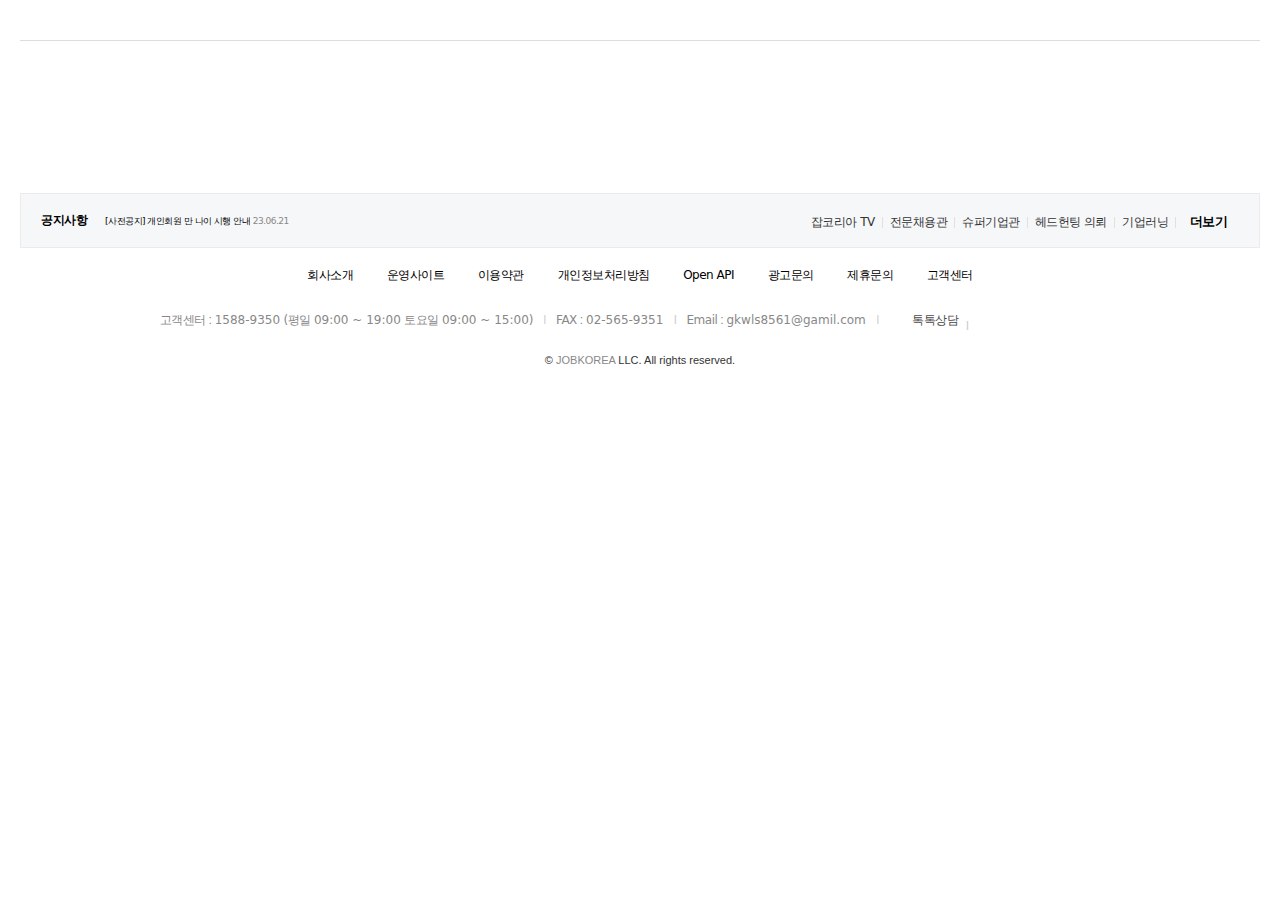
<file: project/onpick/onpick_footer.html>
<!DOCTYPE html>
<html lang="ko">

<head>
    <meta charset="UTF-8">
    <meta name="viewport" content="width=device-width, initial-scale=1.0">
    <title>Onpick Footer</title>
    <!-- [3] reset.css 폴더경로 -->
    <link rel="stylesheet" href="/project/css/reset.css">
    <!-- [5] layout 영역 -->
    <link rel="stylesheet" href="css/onpick_layout.css">
    <!-- [9] footer 영역 -->
    <link rel="stylesheet" href="css/onpick_footer.css">
    <!-- swiper css -->
    <link rel="stylesheet" href="https://unpkg.com/swiper/swiper-bundle.min.css" />
    <!-- 부트스트랩 css -->
    <link href="https://cdn.jsdelivr.net/npm/bootstrap@5.2.3/dist/css/bootstrap.min.css" rel="stylesheet"
        integrity="sha384-rbsA2VBKQhggwzxH7pPCaAqO46MgnOM80zW1RWuH61DGLwZJEdK2Kadq2F9CUG65" crossorigin="anonymous">
    <!-- jQuery 스크립트 -->
    <script src="https://code.jquery.com/jquery-3.6.0.min.js"></script>
</head>

<body>
    <footer>
        <div class="footer">
            <div class="footer__wrap">
            <div class="footer__advertisement clear">
                    <p class="footer__advertisement--text"><iframe width="195" height="35" frameborder="0" scrolling="no" marginwidth="0" marginheight="0" src="https://yellow.contentsfeed.com/RealMedia/ads/adstream_sx.ads/jobkorea/sub@Frame1" title="광고"></iframe></p>
                    <p class="footer__advertisement--image"><iframe width="520" height="110" noresize="" scrolling="no" frameborder="0" marginheight="0" marginwidth="0" src="https://yellow.contentsfeed.com/RealMedia/ads/adstream_sx.ads/jobkorea/sub@Bottom" title="광고"></iframe></p>
                    <p class="footer__advertisement--text"><iframe width="195" height="35" frameborder="0" scrolling="no" marginwidth="0" marginheight="0" src="https://yellow.contentsfeed.com/RealMedia/ads/adstream_sx.ads/jobkorea/sub@Frame2" title="광고"></iframe></p>
            </div>
                <div class="footer__notice">
            <dl class="footer__notice-wrap clear">
                <dt class="footer__notice-title"><a href="#">공지사항</a></dt>
                <dd class="footer__notice-text"><a href="#"><div class="ellipsis">[사전공지] 개인회원 만 나이 시행 안내</div> <em class="tahoma">23.06.21</em></a></dd>
            </dl>
        
            <span class="footer__notice_service"><a href="#">더보기</a></span>
                    <ul class="list-service">
                        <li><a href="#">잡코리아 TV</a></li>
                        <li><a href="#">전문채용관</a></li>
                        <li><a href="#">슈퍼기업관</a></li>
                        <li><a href="#">헤드헌팅 의뢰</a></li>
                        <li><a href="#">기업러닝</a></li>
                     </ul>
                    <span class="footer__notice_service"><a href="#">더보기</a></span>
                </div>
        
                <div class="footer__service">
                    <ul>
                        <li><a href="#" target="_blank">회사소개</a></li>
                        <li><a href="#" target="_blank">운영사이트</a></li>
                        <li><a href="#" target="_blank">이용약관</a></li>
                        <li><a href="#" target="_blank"><strong>개인정보처리방침</strong></a></li>
                        <li><a href="#" target="_blank">Open API</a></li>
                        <li><a href="#" target="_blank">광고문의</a></li>
                        <li><a href="#" target="_blank">제휴문의</a></li>
                        <li><a href="#" target="_blank">고객센터</a></li>
                    </ul>
                </div>
        
                <div class="footer__help">
                    <dl class="footer__help-wrap footer__help-wrap--working-hour">
                        <dt class="footer__help-title">고객센터</dt>
                        <dd class="footer__help-text"><span>1588-9350</span></dd>
                        <dd class="footer__help-text">(평일 <span>09:00 ~ 19:00</span>  토요일 <span>09:00 ~ 15:00</span>)</dd>
                    </dl>
                    <dl class="footer__help-wrap footer__help-wrap--fax">
                        <dt class="footer__help-title"><span>FAX</span></dt>
                        <dd class="footer__help-text"><span>02-565-9351</span></dd>
                    </dl>
                    <dl class="footer__help-wrap footer__help-wrap--email">
                        <dt class="footer__help-title"><span>Email</span></dt>
                        <dd class="footer__help-text"><a href="#" class="footer__help-link">gkwls8561@gamil.com</a></dd>
                    </dl>
                    
                    <dl class="footer__help-wrap footer__help-wrap--consult">
                        <a href="https://talk.naver.com/ct/wcb8l5" target="_blank" title="새창" class="footer__help-link">
                            <span class="footer__help--icon"></span>
                            <span class="footer__help--text">톡톡상담</span>
                        </a>
                    </dl>
        
                    <ul class="footer__sns">
                        <li class="footer__sns-item"><a href="https://blog.naver.com/jobkorea1" target="_blank" title="블로그" class="footer__sns-item--blog">
                            <span class="skip">블로그</span></a>
                        </li>
                        <li class="footer__sns-item">
                            <a href="https://m.post.naver.com/my.nhn?memberNo=9028903" target="_blank" title="포스트" class="footer__sns-item--post">
                                <span class="skip">포스트</span></a>
                        </li>
                        <li class="footer__sns-item">
                            <a href="https://www.facebook.com/jobkorea" target="_blank" title="페이스북" class="footer__sns-item--facebook">
                            <span class="skip">페이스북</span></a>
                        </li>
                        <li class="footer__sns-item">
                            <a href="https://www.instagram.com/jobkorea_albamon/" target="_blank" title="인스타그램" class="footer__sns-item--instagram">
                                <span class="skip">인스타그램</span></a>
                        </li>
                        <li class="footer__sns-item">
                            <a href="https://www.youtube.com/channel/UCOrdY3p46GJh_CYacfwYieg" target="_blank" title="유튜브" class="footer__sns-item--youtube">
                                <span class="skip">유튜브</span></a>
                        </li>
                    </ul>
                </div>
        
                <p class="copyright">
                    © <strong><a href="#">JOBKOREA</a></strong> LLC. All rights reserved.
                </p>
            </div>
        </div>
    </footer>



    <!-- swiper 스크립트 -->
    <script src="https://unpkg.com/swiper/swiper-bundle.min.js"></script>
</body>

</html>
</file>
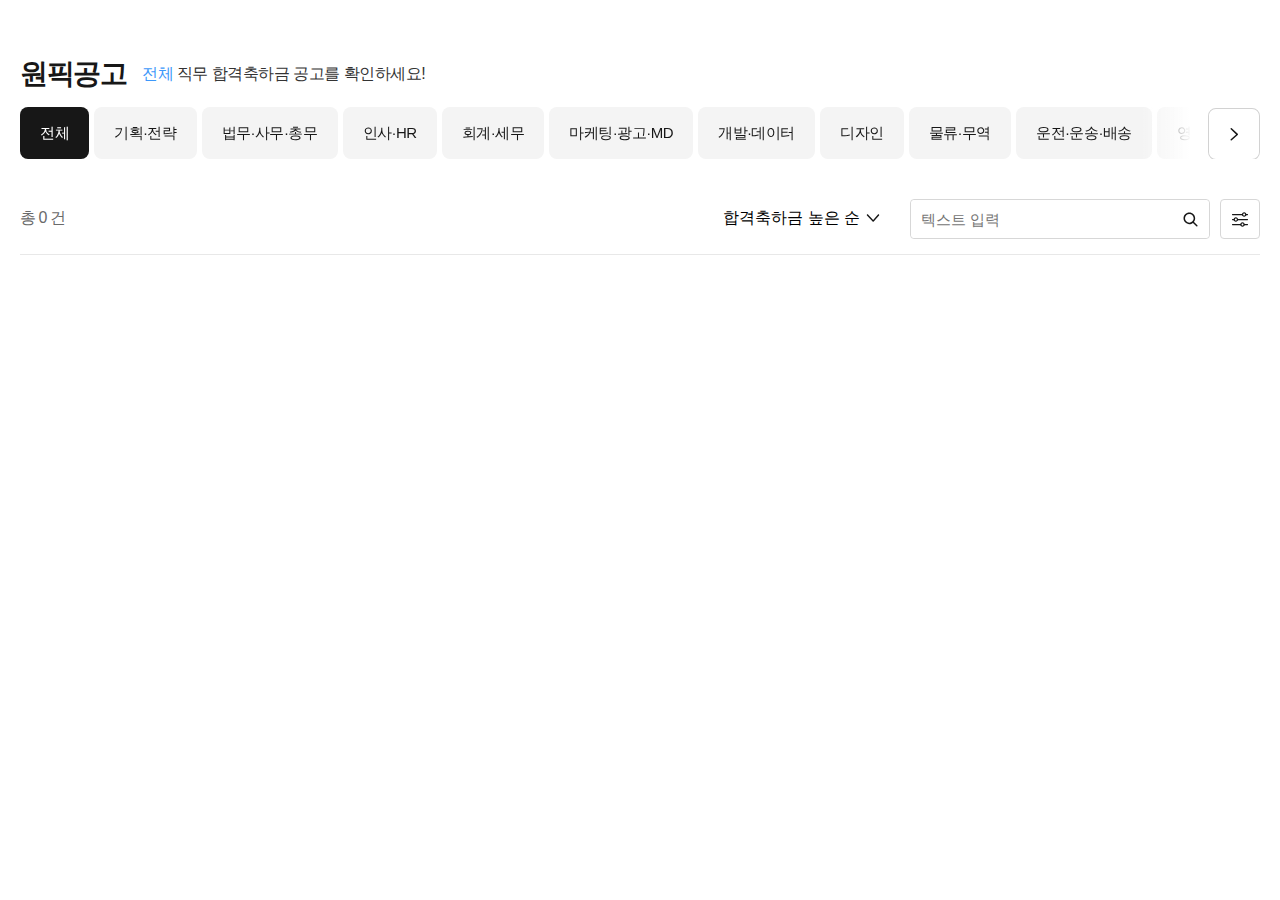
<file: project/onpick/onpick_nav.html>
<!DOCTYPE html>
<html lang="ko">
<head>
    <meta charset="UTF-8">
    <meta name="viewport" content="width=device-width, initial-scale=1.0">
    <title>Onpick Nav</title>
    <!-- [3] reset.css 폴더경로 -->
    <link rel="stylesheet" href="../css/reset.css">
    <!-- [5] layout 영역 -->
    <link rel="stylesheet" href="css/onpick_layout.css">
    <!-- [7] nav 영역 -->
    <link rel="stylesheet" href="css/onpick_nav.css">
    <!-- swiper css -->
    <link rel="stylesheet" href="https://unpkg.com/swiper/swiper-bundle.min.css" />
    <!-- 부트스트랩 css -->
    <link href="https://cdn.jsdelivr.net/npm/bootstrap@5.2.3/dist/css/bootstrap.min.css" rel="stylesheet"
        integrity="sha384-rbsA2VBKQhggwzxH7pPCaAqO46MgnOM80zW1RWuH61DGLwZJEdK2Kadq2F9CUG65" crossorigin="anonymous">
    <!-- jQuery 스크립트 -->
    <script src="https://code.jquery.com/jquery-3.6.0.min.js"></script>
    <!-- nav script -->
    <script src="js/onpick_nav.js"></script>
    <script src="js/onpick_nav2.js"></script>
</head>
<body>
    <div class="wrap">
        <nav>
            <div class="recruitTitBox">
                <p class="recruitTit">원픽공고</p>
                <span class="recruitTxt"><em><span class="dev-select-partName">전체</span></em> 직무 합격축하금 공고를 확인하세요! </span>
            </div>
            <div class="job-tab swiper-container job-swi-container swiper-container-horizontal swiper-container-free-mode">
                <div class="job-tab-list swiper-wrapper" style="transform: translate3d(0px, 0px, 0px); transition-duration: 0ms;">
                    <div class="swiper-slide check-slide-box swiper-slide-active">
                        <input type="checkbox" class="check-slide dev-check-all on" autocomplete="off" checked="checked" id="check-slide-all" value="">
                        <label class="input-label" for="check-slide-all">전체</label>
                    </div>
                        <div class="swiper-slide check-slide-box swiper-slide-next">
                            <input type="checkbox" id="check-slide-item-0" autocomplete="off" value="10026" class="check-slide dev-check-item">
                            <label class="input-label" for="check-slide-item-0">기획·전략</label>
                        </div>
                        <div class="swiper-slide check-slide-box">
                            <input type="checkbox" id="check-slide-item-1" autocomplete="off" value="10027" class="check-slide dev-check-item">
                            <label class="input-label" for="check-slide-item-1">법무·사무·총무</label>
                        </div>
                        <div class="swiper-slide check-slide-box">
                            <input type="checkbox" id="check-slide-item-2" autocomplete="off" value="10028" class="check-slide dev-check-item">
                            <label class="input-label" for="check-slide-item-2">인사·HR</label>
                        </div>
                        <div class="swiper-slide check-slide-box">
                            <input type="checkbox" id="check-slide-item-3" autocomplete="off" value="10029" class="check-slide dev-check-item">
                            <label class="input-label" for="check-slide-item-3">회계·세무</label>
                        </div>
                        <div class="swiper-slide check-slide-box">
                            <input type="checkbox" id="check-slide-item-4" autocomplete="off" value="10030" class="check-slide dev-check-item">
                            <label class="input-label" for="check-slide-item-4">마케팅·광고·MD</label>
                        </div>
                        <div class="swiper-slide check-slide-box">
                            <input type="checkbox" id="check-slide-item-5" autocomplete="off" value="10031" class="check-slide dev-check-item">
                            <label class="input-label" for="check-slide-item-5">개발·데이터</label>
                        </div>
                        <div class="swiper-slide check-slide-box">
                            <input type="checkbox" id="check-slide-item-6" autocomplete="off" value="10032" class="check-slide dev-check-item">
                            <label class="input-label" for="check-slide-item-6">디자인</label>
                        </div>
                        <div class="swiper-slide check-slide-box">
                            <input type="checkbox" id="check-slide-item-7" autocomplete="off" value="10033" class="check-slide dev-check-item">
                            <label class="input-label" for="check-slide-item-7">물류·무역</label>
                        </div>
                        <div class="swiper-slide check-slide-box">
                            <input type="checkbox" id="check-slide-item-8" autocomplete="off" value="10034" class="check-slide dev-check-item">
                            <label class="input-label" for="check-slide-item-8">운전·운송·배송</label>
                        </div>
                        <div class="swiper-slide check-slide-box">
                            <input type="checkbox" id="check-slide-item-9" autocomplete="off" value="10035" class="check-slide dev-check-item">
                            <label class="input-label" for="check-slide-item-9">영업</label>
                        </div>
                        <div class="swiper-slide check-slide-box">
                            <input type="checkbox" id="check-slide-item-10" autocomplete="off" value="10036" class="check-slide dev-check-item">
                            <label class="input-label" for="check-slide-item-10">고객상담·TM</label>
                        </div>
                        <div class="swiper-slide check-slide-box">
                            <input type="checkbox" id="check-slide-item-11" autocomplete="off" value="10037" class="check-slide dev-check-item">
                            <label class="input-label" for="check-slide-item-11">금융·보험</label>
                        </div>
                        <div class="swiper-slide check-slide-box">
                            <input type="checkbox" id="check-slide-item-12" autocomplete="off" value="10038" class="check-slide dev-check-item">
                            <label class="input-label" for="check-slide-item-12">식·음료</label>
                        </div>
                        <div class="swiper-slide check-slide-box">
                            <input type="checkbox" id="check-slide-item-13" autocomplete="off" value="10039" class="check-slide dev-check-item">
                            <label class="input-label" for="check-slide-item-13">고객서비스·리테일</label>
                        </div>
                        <div class="swiper-slide check-slide-box">
                            <input type="checkbox" id="check-slide-item-14" autocomplete="off" value="10040" class="check-slide dev-check-item">
                            <label class="input-label" for="check-slide-item-14">엔지니어링·설계</label>
                        </div>
                        <div class="swiper-slide check-slide-box">
                            <input type="checkbox" id="check-slide-item-15" autocomplete="off" value="10041" class="check-slide dev-check-item">
                            <label class="input-label" for="check-slide-item-15">제조·생산</label>
                        </div>
                        <div class="swiper-slide check-slide-box">
                            <input type="checkbox" id="check-slide-item-16" autocomplete="off" value="10042" class="check-slide dev-check-item">
                            <label class="input-label" for="check-slide-item-16">교육</label>
                        </div>
                        <div class="swiper-slide check-slide-box">
                            <input type="checkbox" id="check-slide-item-17" autocomplete="off" value="10043" class="check-slide dev-check-item">
                            <label class="input-label" for="check-slide-item-17">건축·시설</label>
                        </div>
                        <div class="swiper-slide check-slide-box">
                            <input type="checkbox" id="check-slide-item-18" autocomplete="off" value="10044" class="check-slide dev-check-item">
                            <label class="input-label" for="check-slide-item-18">의료·바이오</label>
                        </div>
                        <div class="swiper-slide check-slide-box">
                            <input type="checkbox" id="check-slide-item-19" autocomplete="off" value="10045" class="check-slide dev-check-item">
                            <label class="input-label" for="check-slide-item-19">미디어·문화·스포츠</label>
                        </div>
                        <div class="swiper-slide check-slide-box">
                            <input type="checkbox" id="check-slide-item-20" autocomplete="off" value="10046" class="check-slide dev-check-item">
                            <label class="input-label" for="check-slide-item-20">공공·복지</label>
                        </div>
                </div>
                <div class="swiper-button-prev job-tab-btn-prev swiper-button-disabled" tabindex="0" role="button" aria-label="Previous slide" aria-disabled="true"></div>
                <div class="swiper-button-next job-tab-btn-next" tabindex="0" role="button" aria-label="Next slide" aria-disabled="false"></div>
                <span class="swiper-notification" aria-live="assertive" aria-atomic="true"></span>
            </div>
            <div class="recruitFilter-section">
                <div class="sort-select-box">
                    <div class="sort-select-all">
                        <span>총<em id="totalCount" data-totalcount="0">1,064</em>건</span>
                    </div>
                    <button class="filter-button">
                        <span id="badgeCount" style="display: none;">0</span>
                    </button>
                    <div class="search-box input-box_common sh-after">
                        <form id="searchForm" onsubmit="return false">
                            <input type="text" id="searchText" autocomplete="off" search="" name="Keyword" maxlength="30" placeholder="텍스트 입력">
                            <button type="button" class="search-button"></button>
                            <button type="button" class="btnKeywordClear" style="display: none;"><span>삭제</span></button>
        
                            <input type="hidden" search="" id="pageNo" name="Page" data-no="0" data-maxno="100" value="1">
                            <input type="hidden" search="" id="pageSize" name="PageSize" value="20">
                            <input type="hidden" search="" id="searchOrder" name="Ord" value="GcmCodeAmtDesc">
        
                            <input type="hidden" search="" badge="" id="codePartCtgr" name="DutyCtgr" value="">
                            <input type="hidden" search="" badge="" id="codeLocal" name="Local" value="">
                            <input type="hidden" search="" badge="" id="codeCareer" name="CareerType" value="">
                            <input type="hidden" search="" badge="" id="codeEduLevel" name="EduLevel" value="">
                            <input type="hidden" search="" badge="" id="codeCoType" name="CoType" value="">
                            <input type="hidden" badge="" id="codeDay" value="">
                        </form>
                    </div>
                    <div class="drop-down-box">
                        <div class="button-box">
                            <button class="sort-button">합격축하금 높은 순</button>
                            <div class="sort-select-modal select-modal_common">
                                <ul>
                                    <li><button data-code="GcmCodeAmtDesc">합격축하금 높은 순</button></li>
                                    <li><button data-code="ReadCntDesc">조회수 높은 순</button></li>
                                    <li><button data-code="RegDtDesc">등록일순</button></li>
                                    <li><button data-code="ApplyCloseDtAsc">마감일순</button></li>
                                </ul>
                            </div>
                        </div>
                    </div>
                </div>
            </div>
            <div class="filter-modal">
                <div class="content-box">
                    <p class="all-title">상세검색</p>
                    <div class="filter-box job-box dev-wrap-filterPartCtgr">
                        <div class="title">직무</div>
                        <ul>
                            <li><button class="dev-check-all active" data-code="">전체</button></li>
                                <li><button class="dev-check-item" data-code="10026">기획·전략</button></li>
                                <li><button class="dev-check-item" data-code="10027">법무·사무·총무</button></li>
                                <li><button class="dev-check-item" data-code="10028">인사·HR</button></li>
                                <li><button class="dev-check-item" data-code="10029">회계·세무</button></li>
                                <li><button class="dev-check-item" data-code="10030">마케팅·광고·MD</button></li>
                                <li><button class="dev-check-item" data-code="10031">개발·데이터</button></li>
                                <li><button class="dev-check-item" data-code="10032">디자인</button></li>
                                <li><button class="dev-check-item" data-code="10033">물류·무역</button></li>
                                <li><button class="dev-check-item" data-code="10034">운전·운송·배송</button></li>
                                <li><button class="dev-check-item" data-code="10035">영업</button></li>
                                <li><button class="dev-check-item" data-code="10036">고객상담·TM</button></li>
                                <li><button class="dev-check-item" data-code="10037">금융·보험</button></li>
                                <li><button class="dev-check-item" data-code="10038">식·음료</button></li>
                                <li><button class="dev-check-item" data-code="10039">고객서비스·리테일</button></li>
                                <li><button class="dev-check-item" data-code="10040">엔지니어링·설계</button></li>
                                <li><button class="dev-check-item" data-code="10041">제조·생산</button></li>
                                <li><button class="dev-check-item" data-code="10042">교육</button></li>
                                <li><button class="dev-check-item" data-code="10043">건축·시설</button></li>
                                <li><button class="dev-check-item" data-code="10044">의료·바이오</button></li>
                                <li><button class="dev-check-item" data-code="10045">미디어·문화·스포츠</button></li>
                                <li><button class="dev-check-item" data-code="10046">공공·복지</button></li>
                        </ul>
                    </div>
                    <div class="filter-box district-box dev-wrap-filterLocal">
                        <div class="title">지역</div>
                        <ul>
                            <li><button class="dev-check-all active">전체</button></li>
                                <li><button class="dev-check-item" data-code="I000">서울</button></li>
                                <li><button class="dev-check-item" data-code="B000">경기</button></li>
                                <li><button class="dev-check-item" data-code="K000">인천</button></li>
                                <li><button class="dev-check-item" data-code="G000">대전</button></li>
                                <li><button class="dev-check-item" data-code="1000">세종</button></li>
                                <li><button class="dev-check-item" data-code="O000">충남</button></li>
                                <li><button class="dev-check-item" data-code="P000">충북</button></li>
                                <li><button class="dev-check-item" data-code="E000">광주</button></li>
                                <li><button class="dev-check-item" data-code="L000">전남</button></li>
                                <li><button class="dev-check-item" data-code="M000">전북</button></li>
                                <li><button class="dev-check-item" data-code="F000">대구</button></li>
                                <li><button class="dev-check-item" data-code="D000">경북</button></li>
                                <li><button class="dev-check-item" data-code="H000">부산</button></li>
                                <li><button class="dev-check-item" data-code="J000">울산</button></li>
                                <li><button class="dev-check-item" data-code="C000">경남</button></li>
                                <li><button class="dev-check-item" data-code="A000">강원</button></li>
                                <li><button class="dev-check-item" data-code="N000">제주</button></li>
                                <li><button class="dev-check-item" data-code="Q000">전국</button></li>
                        </ul>
                    </div>
                    <div class="filter-box career-box dev-wrap-filterCareer">
                        <div class="title">경력</div>
                        <ul>
                            <li><button class="dev-check-item" data-code="1">신입</button></li>
                            <li><button class="dev-check-item" data-code="2">경력</button></li>
                            <li><button class="dev-check-item" data-code="4">경력무관</button></li>
                        </ul>
                    </div>
                    <div class="filter-box eventually-box dev-wrap-filterEduLevel">
                        <div class="title">학력</div>
                        <ul>
                                <li><button class="dev-check-item" data-code="0">학력무관</button></li>
                                <li><button class="dev-check-item" data-code="3">고등학교졸업</button></li>
                                <li><button class="dev-check-item" data-code="4">대학졸업(2,3년)</button></li>
                                <li><button class="dev-check-item" data-code="5">대학교졸업(4년)</button></li>
                                <li><button class="dev-check-item" data-code="6">대학원 석사졸업</button></li>
                                <li><button class="dev-check-item" data-code="7">대학원 박사졸업</button></li>
                        </ul>
                    </div>
                    <div class="filter-box firm-box dev-wrap-filterCoType">
                        <div class="title">기업형태</div>
                        <ul>
                                <li><button class="dev-check-item" data-code="1">대기업</button></li>
                                <li><button class="dev-check-item" data-code="2">30대그룹사</button></li>
                                <li><button class="dev-check-item" data-code="3">매출1000대기업</button></li>
                                <li><button class="dev-check-item" data-code="4">중견기업</button></li>
                                <li><button class="dev-check-item" data-code="5">강소기업</button></li>
                                <li><button class="dev-check-item" data-code="6">외국계기업</button></li>
                                <li><button class="dev-check-item" data-code="15">중소기업</button></li>
                                <li><button class="dev-check-item" data-code="7">벤처기업</button></li>
                                <li><button class="dev-check-item" data-code="8">공공기관·공기업</button></li>
                                <li><button class="dev-check-item" data-code="9">비영리단체·협회재단</button></li>
                                <li><button class="dev-check-item" data-code="10">외국기관·단체</button></li>
                                <li><button class="dev-check-item" data-code="11">주권상장</button></li>
                                <li><button class="dev-check-item" data-code="12">코스닥상장</button></li>
                                <li><button class="dev-check-item" data-code="13">코넥스상장</button></li>
                                <li><button class="dev-check-item" data-code="14">해외상장</button></li>
                        </ul>
                    </div>
                    <div class="filter-box day-box dev-wrap-filterDay">
                        <div class="title">필터</div>
                        <ul>
                            <li><button class="dev-check-item" data-code="todayRegist">오늘등록</button></li>
                            <li><button class="dev-check-item" data-code="todayClose">오늘마감</button></li>
                        </ul>
                    </div>

                </div>
                <div class="button-box">
                    <button class="search-reset">초기화</button>
                    <button class="search-button">적용하기</button>
                </div>
                <button class="close-button">닫기</button>
            </div>
        </nav>
    </div>
    <!-- swiper 스크립트 -->
    <script src="https://unpkg.com/swiper/swiper-bundle.min.js"></script>
    <script>
        var swiper = new Swiper('.job-swi-container', {
            direction: 'horizontal',
            spaceBetween: 5,
            // centeredSlides: true,
            watchOverflow : true,
            slidesPerView: 'auto',
            navigation: {
                nextEl: ".job-tab-btn-next",
                prevEl: ".job-tab-btn-prev",
            },
            observer: true,
            observeParents: true,
        });
    </script>
</body>
</html>
</file>
<file: project/onpick/css/onpick_layout.css>
* {
    padding: 0;
    margin: 0;
    border: 0;
}

.wrap {
    box-sizing: border-box;
}
.wrap.header {
    background: #fff;
}
.wrap.nav {
    background: #fff;
}
.wrap.content {
    background: #fff;
}
.wrap.footer {
    background: #fff;
}

body {
    width: 100%;
    font-family: "\B9D1\C740 \ACE0\B515",Malgun Gothic,"\B3CB\C6C0",Dotum,sans-serif;
    color: #333;
    font-size: 13px;
    letter-spacing: -.5px;
    line-height: 1;
}

header, nav, main, footer {
    /* 중앙 정렬 방식 */
    width: 1240px;
    margin: 0 auto;
}

a, a:link, a:visited {
    color: #494949;
    text-decoration: none;
    cursor: pointer;
}

button {
    overflow: visible;
    background: rgba(0,0,0,0);
    cursor: pointer;
}

button, fieldset, form {
    border: 0;
}

button, input, option, select, textarea {
    vertical-align: middle;
}
</file>
<file: project/onpick/css/onpick_footer.css>
/* footer 크기설정 */
#footer,
.footer {
    font-family: "Pretendard Variable", Pretendard, -apple-system, BlinkMacSystemFont, system-ui, Roboto, "Helvetica Neue", "Segoe UI", "Apple SD Gothic Neo", "Noto Sans KR", "Malgun Gothic", "Apple Color Emoji", "Segoe UI Emoji", "Segoe UI Symbol", sans-serif;
    width: 1240px;
    margin: 40px auto 0px;
    background: #fff;
    border-top: 1px solid #ddd
}
#footer .copyright,
.footer .copyright {
    margin: 0px;
    padding: 23px 0px 30px
}
.footer__wrap {
    width: 100%;
    margin: 0 auto
}

/* footer 상단 광고 크기설정 */
.footer__advertisement {
    padding: 20px 0px;
    display: table;
    width: 100%
}

/* 첫번째와 마지막 광고 */
.footer__advertisement--text {
    display: table-cell;
    font-size: 14px;
    line-height: 17px;
    text-align: center;
    vertical-align: middle
}
.footer__advertisement--text a {
    display: block;
    color: #333
}

/* 두번째 광고 */
.footer__advertisement--image {
    display: table-cell;
    width: 495px;
    padding: 0;
    text-align: center;
    vertical-align: middle
}

/* 공지사항 설정 */
.footer__notice {
    position: relative;
    overflow: hidden;
    height: 53px;
    border: 1px solid #ebebeb;
    background: #f6f7f9;
    vertical-align: top
}
.footer__notice .list-service {
    position: absolute;
    right: 66px;
    top: 1px
}
.footer__notice .list-service:after {
    content: "";
    display: block;
    clear: both;
}
.footer__notice .list-service li {
    position: relative;
    float: left;
    line-height: 53px;
    padding-right: 15px
}
.footer__notice .list-service li:after {
    position: absolute;
    top: 50%;
    margin-top: -5.5px;
    right: 7px;
    content: "";
    display: block;
    width: 1px;
    height: 11px;
    background: #e0e0e0
}
.footer__notice .list-service li a {
    font-size: 12px;
    color: #333;
    letter-spacing: -0.5px
}
.footer__notice .list-service li a:hover {
    text-decoration: underline;
}

/* footer__notice-wrap 설정 */
.footer__notice-wrap {
    width: 500px;
    height: 100%;
    line-height: 53px;
    font-size: 0
}

/* 공지사항 */
.footer__notice-title {
    display: inline-block;
    width: 64px;
    height: 100%;
    margin: 0px 0px 0px 20px;
    font-size: 12px;
    font-weight: bold;
    box-sizing: border-box
}
.footer__notice-title a {
    color: #000;
    font-size: 12px
}
.footer__notice-title a:hover {
    text-decoration: underline
}

/* notice-text [사전공지] */
.footer__notice-text {
    display: inline-block;
    height: 100%;
    box-sizing: border-box
}
.footer__notice-text a {
    color: #000;
    font-size: 9px
}
.footer__notice-text a:hover {
    color: #000
}
.footer__notice-text .ellipsis {
    display: inline-block;
    overflow: hidden;
    vertical-align: top;
    letter-spacing: -0.5px
}
.footer__notice-text .ellipsis:hover {
    text-decoration: underline
}
.footer__notice-text em {
    display: inline-block;
    color: #888;
    letter-spacing: -0.5px;
    vertical-align: top
}

/* footer__notice_service(더 보기) 설정 */
.footer__notice_service {
    position: absolute;
    top: 1px;
    right: 20px;
    height: 49px;
    margin-left: 4px;
    line-height: 53px;
    background: #f6f7f9
}
.footer__notice_service a {
    color: #000;
    font-size: 13px;
    font-weight: bold
}
.footer__notice_service a:hover {
    text-decoration: underline
}
.footer__notice_service a::after {
    content: "";
    position: relative;
    top: -2px;
    display: inline-block;
    width: 6px;
    height: 10px;
    margin-left: 6px;
    background-position: center;
    vertical-align: middle;
}

/* list-service 위치 */
.list-service{
    margin-right: 10px;
}

/* footer__service 설정 (회사소개) */
.footer__service {
    margin: 20px 0px 25px 0px;
    text-align: center;
}
.footer__service li {
    display: inline-block;
    margin: 0 15px
}
.footer__service li a {
    color: #000;
    font-size: 12px
}
.footer__service li a:hover {
    text-decoration: underline
}
.footer__service-item {
    display: inline-block;
    margin: 0px 8px
}

/* footer__help 설정 */
.footer__help {
    margin-top: 27px;
    color: #888;
    text-align: center
}
.footer__help-wrap {
    display: inline-block;
    font-size: 12px;
}
.footer__help-wrap::before {
    content: "l";
    display: inline-block;
    font-family: "\B3CB\C6C0", dotum, sans-serif;
    color: #ccc;
    margin: 0 7px
}

/* footer__help working hour */
.footer__help-wrap--working-hour::before {
    display: none;
}

/* footer__help 설정*/
.footer__help-title {
    display: inline-block
}
.footer__help-title::after {
    content: ": ";
    display: inline-block;
    font-family: "\B3CB\C6C0", dotum, sans-serif;
    margin-left: 3px
}

/* footer__help-text */
.footer__help-text {
    display: inline-block
}
.footer__help-text span {
    letter-spacing: 0
}

/* 이메일 */
.footer__help-text>a.footer__help-link {
    color: #888;
    text-decoration: none;
    letter-spacing: 0px
}
.footer__help-text>a.footer__help-link:hover {
    text-decoration: underline
}
.footer__help--icon {
    display: inline-block;
    width: 20px;
    height: 20px;
    position: relative;
    top: 0;
    vertical-align: middle;
    background-image: url("https://i.jobkorea.kr/content/images/personal/spr_personal.png?2021032200");
    background-repeat: no-repeat;
    background-position: -150px 0;
}

/* footer sns 설정 */
.footer__sns {
    display: inline-block;
    vertical-align: middle;
    position: relative;
    top: 4px;
}
.footer__sns::before {
    content: "l";
    display: inline-block;
    font-family: "\B3CB\C6C0", dotum, sans-serif;
    color: #ccc;
    margin: 0px 4px;
    vertical-align: -2px
}

.footer__sns-item {
    display: inline-block;
    vertical-align: middle;
    margin-left: 6px;
}
/* sns img 위에 글자 안보이게함. */
.skip{
    position: absolute !important;
    top: -5000em;
    width: 0;
    height: 0;
    overflow: hidden;
    line-height: 0;
    font-size: 0;
}
.footer__sns-item a {
    display: block;
    width: 20px;
    height: 24px;
    overflow: hidden;
    background-image: url("https://i.jobkorea.kr/content/images/personal/spr_personal.png?2021032200");
    background-repeat: no-repeat;
}
.footer__sns-item--blog {
    background-position: 0 0;
}
.footer__sns-item--post {
    background-position: -30px 0;
}
.footer__sns-item--facebook {
    background-position: -60px 0;
}
.footer__sns-item--instagram {
    background-position: -90px 0;
}
.footer__sns-item--youtube {
    background-position: -120px 0;
}

/* copyright 설정 */
.copyright {
    padding: 23px 0px 30px ;
    text-align: center;
    font-size: 11px;
    font-family: tahoma, sans-serif;
    letter-spacing: 0px
}
.copyright a {
    color: #888
}
</file>
<file: project/onpick/css/onpick_nav.css>
/* 원픽 공고 */
.recruitTitBox {
    width: 1240px;
    margin: 56px auto 0;
    display: flex;
    align-items: center;
    user-select: none;
}

/* 원픽 공고 제목 */
.recruitTitBox .recruitTit {
    color: #171717;
    letter-spacing: -1.5px;
    font-size: 28px;
    line-height: 36px;
    font-weight: 700;
    display: inline-block;
    margin-bottom: 15px;
}

/* 직무 합격축하금 공고 글자 */
.recruitTitBox .recruitTxt {
    display: inline-block;
    margin: 0 0 15px 16px;
    font-size: 16px;
    line-height: 24px;
}

.recruitTitBox .recruitTxt em {
    color: #3d98fa;
}

/* 직업 필터 */
.recruitJobFilterWrap {
    margin: 24px 0 0;
}

.job-tab {
    max-height: 52px;
    width: 1240px;
    margin: 0 auto;
}

.job-tab .check-slide-box {
    float: left;
    display: block;
    height: 52px;
    border-radius: 8px;
    line-height: 24px;
    font-size: 15px;
    letter-spacing: -.5px;
    margin: 0 10px 0 0;
    background-color: #f4f4f4;
    color: #171717;
    width: auto;
}

.job-tab .check-slide-box .check-slide, .job-tab .check-slide-box input[type=checkbox] {
    display: none;
    font-size: 12px;
    font-family: '맑은 고딕', 'Malgun Gothic', 'Apple SD Gothic Neo', "돋움", 'Dotum', 'sans-serif';
    color: #666;
}

.job-tab .check-slide-box input[type=checkbox]:checked+.input-label {
    background-color: #171717;
    color: #fff;
    border-radius: 8px;
}

.job-tab .check-slide-box label {
    cursor: pointer;
    vertical-align: middle;
}

.job-tab .check-slide-box .input-label {
    display: block;
    height: 52px;
    line-height: 52px;
    padding: 0 20px;
}

/* swiper 기능 구현 */
.swiper-container {
    margin: 0 auto;
    position: relative;
    overflow: hidden;
    list-style: none;
    padding: 0;
    z-index: 1;
}

.swiper-container-free-mode > .swiper-wrapper {
    transition-timing-function: ease-out;
    margin: 0 auto;
}

.swiper-wrapper {
    position: relative;
    width: 100%;
    height: 100%;
    z-index: 1;
    display: flex;
    transition-property: transform;
    box-sizing: content-box;
}

.swiper-slide {
    flex-shrink: 0;
    width: 100%;
    height: 100%;
    position: relative;
    transition-property: transform;
}

.job-tab .swiper-button-next.swiper-button-disabled, 
.job-tab .swiper-button-prev.swiper-button-disabled {
    opacity: 0;
}

.swiper-button-next.swiper-button-disabled, 
.swiper-button-prev.swiper-button-disabled {
    opacity: .35;
    cursor: auto;
    pointer-events: none;
}

/* 왼쪽 버튼 */
.job-tab .job-tab-btn-prev {
    width: 52px;
    height: 52px;
    left: 0;
    top: 0;
    z-index: 11;
    margin: 0;
    background-image: url(../images/prev-filter-button.svg);
    background-size: cover;
}

.job-tab .job-tab-btn-prev:before {
    display: inline-block;
    content: "";
    width: 69px;
    height: 54px;
    background: linear-gradient(90deg,#fff 23.96%,hsla(0,0%,100%,0));
    position: absolute;
    top: 0;
    right: -69px;
    z-index: 10;
}

/* 오른쪽 버튼 */
.job-tab .job-tab-btn-next {
    width: 52px;
    height: 52px;
    right: 0;
    top: 0;
    z-index: 11;
    margin: 0;
    background-image: url(../images/prev-filter-button.svg);
    background-size: cover;
    transform: scaleX(-1);
}

.job-tab .job-tab-btn-next:before {
    display: inline-block;
    content: "";
    width: 69px;
    height: 54px;
    background: linear-gradient(90deg,#fff 23.96%,hsla(0,0%,100%,0));
    position: absolute;
    top: 0;
    right: -69px;
    z-index: 10;
}

.swiper-button-next::after,
.swiper-button-prev::after {
  display: none;
}

.swiper-container .swiper-notification {
    position: absolute;
    left: 0;
    top: 0;
    pointer-events: none;
    opacity: 0;
    z-index: -1000;
}

.recruitFilter-section {
    border-radius: 15px;
    background: #fff;
}

.recruitFilter-section * {
    box-sizing: border-box;
}

.recruitFilter-section .sort-select-box {
    position: relative;
    z-index: 4;
    margin: 40px auto 32px;
    width: 1240px;
    border-bottom: 1px solid #e8e8e8;
    padding-bottom: 15px;
}

.recruitFilter-section .sort-select-box .sort-select-all {
    float: left;
}

.recruitFilter-section .sort-select-box .sort-select-all span {
    font-size: 16px;
    line-height: 38px;
    letter-spacing: -.5px;
    color: #6a6a6a;
}

.recruitFilter-section .sort-select-box .sort-select-all em {
    margin: 0 3px;
    display: inline-block;
}

.recruitFilter-section .sort-select-box .filter-button {
    float: right;
    display: block;
    width: 40px;
    height: 40px;
    border: 1px solid #d7d7d7;
    border-radius: 4px;
    background: url(../images/icon_filter.svg) no-repeat 50%;
    position: relative;
}

.recruitFilter-section .sort-select-box .search-box {
    float: right;
    width: 300px;
    margin-right: 10px;
}

.recruitFilter-section .sort-select-box .filter-button span {
    position: absolute;
    top: -10px;
    right: -10px;
    width: 20px;
    height: 20px;
    background: #3d98fa;
    color: #fff;
    line-height: 18px;
    text-align: center;
    border-radius: 10px;
    font-size: 12px;
}

.recruitFilter-section .input-box_common {
    position: relative;
    width: 100%;
    height: 40px;
    border: 1px solid #d7d7d7;
    border-radius: 4px;
}

.recruitFilter-section .input-box_common input {
    display: block;
    width: 100%;
    height: 38px;
    color: #b8b8b8;
    box-sizing: border-box;
    border-radius: 4px;
    font-size: 15px;
    padding-left: 10px;
}

.recruitFilter-section .input-box_common .search-button {
    position: absolute;
    top: 0;
    right: 5px;
    display: block;
    width: 28px;
    height: 38px;
    background: url(../images/icon_search2.svg) no-repeat 50%;
}

.recruitFilter-section .input-box_common .btnKeywordClear {
    display: none;
    background: url(../images/icon_clear.svg) no-repeat 50% 50%;
    position: absolute;
    top: 50%;
    right: 40px;
    transform: translateY(-50%);
    font-size: 0;
    line-height: 0;
    width: 14px;
    height: 14px;
}

.recruitFilter-section .input-box_common input:not(:placeholder-shown) {
    color: #171717;
}

.recruitFilter-section .input-box_common input {
    display: block;
    width: 100%;
    height: 38px;
    color: #b8b8b8;
    box-sizing: border-box;
    border-radius: 4px;
    font-size: 15px;
    padding-left: 10px;
}

.recruitFilter-section .sort-select-box .drop-down-box {
    float: right;
    margin: 0 30px 0 0;
}

.recruitFilter-section .sort-select-box .drop-down-box .button-box {
    position: relative;
    float: left;
}

.recruitFilter-section .sort-select-box .drop-down-box .button-box .sort-button {
    display: block;
    padding-right: 20px;
    line-height: 38px;
    font-size: 16px;
    position: relative;
}

.recruitFilter-section .sort-select-box .drop-down-box .button-box .sort-button:after {
    content: "";
    display: block;
    position: absolute;
    right: 0;
    top: 9px;
    width: 14px;
    height: 20px;
    background-image: url(../images/arrow_14x20.svg);
    background-position: 100%;
    background-size: 14px 20px;
    background-repeat: no-repeat;
}

.recruitFilter-section .sort-select-box .drop-down-box .button-box.active .sort-button:after {
    content: "";
    display: block;
    width: 14px;
    height: 20px;
    background-image: url(../images/arrow_14x20.svg);
    background-position: 100%;
    background-size: 14px 20px;
    background-repeat: no-repeat;
    transform: rotateX(180deg);
}

.recruitFilter-section .sort-select-box .drop-down-box .button-box .sort-select-modal {
    right: 0;
    width: 125px;
    margin-top: 8px;
}

.recruitFilter-section .sort-select-box .drop-down-box .button-box .sort-select-modal ul {
    margin: 0;
    padding: 0;
}

.recruitFilter-section .sort-select-box .drop-down-box .button-box.active .select-modal_common {
    display: block;
}

.recruitFilter-section .sort-select-box .drop-down-box .button-box .sort-select-modal {
    right: 0;
    width: 125px;
    margin-top: 8px;
}

.recruitFilter-section .select-modal_common {
    position: absolute;
    z-index: 3;
    display: none;
    width: 100%;
    background: #fff;
    border-radius: 4px;
    box-shadow: 0 0 10px rgba(0,0,0,.1490196078);
}

.recruitFilter-section .select-modal_common ul li {
    padding: 0 10px;
}

.recruitFilter-section .select-modal_common ul li button {
    display: block;
    width: 100%;
    line-height: 34px;
    text-align: left;
    font-size: 12px;
}

.recruitFilter-section .select-modal_common ul li:nth-child(n+2) button {
    border-top: 1px solid #eee;
}

.recruitFilter-section .sort-select-box .drop-down-box:after {
    content: "";
    display: block;
    clear: both;
}

.recruitFilter-section .sort-select-box:after {
    content: "";
    display: block;
    clear: both;
}

/* 상세검색 팝업 */
.filter-modal.active {
    display: block;
}

/* 상세검색 기본 틀 */
.filter-modal {
    display: none;
    position: fixed;
    z-index: 100;
    right: 50%;
    left: 50%;
    top: 50%;
    transform: translate(-50%,-50%);
    width: 560px;
    height: 700px;
    border: 1px solid #6a6a6a;
    border-radius: 8px;
    background: #fff;
    overflow-y: scroll;
    overflow-x: hidden;
}

.filter-modal .content-box {
    position: relative;
    padding: 32px 28px 0 32px;
}

.filter-modal .content-box .all-title {
    font-weight: 700;
    font-size: 28px;
    line-height: 36px;
    color: #171717;
    letter-spacing: -1.5px;
    border-bottom: 1px solid #171717;
    padding: 0 0 24px;
}

.filter-modal .content-box .filter-box {
    margin: 32px 0 0;
}

.filter-modal .content-box .filter-box .title {
    padding-bottom: 12px;
    font-size: 16px;
    line-height: 24px;
    letter-spacing: -.5px;
    font-weight: 700;
}

.filter-modal .content-box .filter-box ul {
    display: flex;
    flex-wrap: wrap;
    padding: 0;
}

.filter-modal .content-box .filter-box ul li {
    width: 155px;
    margin: 12px 7px 0 0;
}

.filter-modal .content-box .filter-box ul li button.active {
    border: 1px solid #171717;
    color: #171717;
    background-color: #fff;
}

.filter-modal .content-box .filter-box ul li button {
    padding: 13px 0;
    border: 1px solid #e8e8e8;
    font-size: 14px;
    line-height: 22px;
    color: #6a6a6a;
    background: #f8f8f8;
    border-radius: 4px;
    width: 100%;
}

/* 직무 버튼 목록 최상단 3개 */
.filter-modal .content-box .filter-box.job-box li:first-child, 
.filter-modal .content-box .filter-box.job-box li:nth-child(2), 
.filter-modal .content-box .filter-box.job-box li:nth-child(3) {
    margin-top: 0;
}

/* 오른쪽 버튼들 마진0 */
.filter-modal .content-box .filter-box.job-box li:nth-child(3n) {
    margin-right: 0;
}

/* 나머지 직무 버튼 설정 */
.filter-modal .content-box .filter-box.job-box li {
    width: 155px;
    margin: 12px 7px 0 0;
}

/* 지역 버튼 목록 최상단 5개 */
.filter-modal .content-box .filter-box.district-box li:first-child, 
.filter-modal .content-box .filter-box.district-box li:nth-child(2), 
.filter-modal .content-box .filter-box.district-box li:nth-child(3), 
.filter-modal .content-box .filter-box.district-box li:nth-child(4), 
.filter-modal .content-box .filter-box.district-box li:nth-child(5) {
    margin-top: 0;
}

/* 오른쪽 버튼들 마진0 */
.filter-modal .content-box .filter-box.district-box li:nth-of-type(5n) {
    margin-right: 0;
}

/* 나머지 지역 버튼 설정 */
.filter-modal .content-box .filter-box.district-box li {
    width: 90px;
}

/* 경력 버튼 목록 최상단 3개 */
.filter-modal .content-box .filter-box.career-box li:first-child, 
.filter-modal .content-box .filter-box.career-box li:nth-child(2), 
.filter-modal .content-box .filter-box.career-box li:nth-child(3) {
    margin-top: 0;
}

/* 오른쪽 버튼들 마진0 */
.filter-modal .content-box .filter-box.career-box li:nth-child(3) {
    margin-right: 0;
}

/* 학력 버튼 목록 최상단 3개 */
.filter-modal .content-box .filter-box.eventually-box li:first-child, 
.filter-modal .content-box .filter-box.eventually-box li:nth-child(2), 
.filter-modal .content-box .filter-box.eventually-box li:nth-child(3) {
    margin-top: 0;
}

/* 오른쪽 버튼들 마진0 */
.filter-modal .content-box .filter-box.eventually-box li:nth-child(3n) {
    margin-right: 0;
}

/* 나머지 학력 버튼 설정 */
.filter-modal .content-box .filter-box.eventually-box li {
    width: 155px;
    margin: 12px 7px 0 0;
}

/* 기업형태 버튼 목록 최상단 3개 */
.filter-modal .content-box .filter-box.firm-box li:first-child, 
.filter-modal .content-box .filter-box.firm-box li:nth-child(2), 
.filter-modal .content-box .filter-box.firm-box li:nth-child(3) {
    margin-top: 0;
}

/* 오른쪽 버튼들 마진0 */
.filter-modal .content-box .filter-box.firm-box li:nth-child(3n) {
    margin-right: 0;
}

/* 나머지 기업형태 버튼 설정 */
.filter-modal .content-box .filter-box.firm-box li {
    width: 155px;
    margin: 12px 7px 0 0;
}

/* 필터 버튼 */
.filter-modal .content-box .filter-box.day-box li {
    width: 237px;
    margin: 12px 6px 0 0;
}

.filter-modal .content-box .filter-box.day-box li:nth-child(2) {
    margin-right: 0;
}

.filter-modal .content-box:after {
    content: "";
    display: block;
    clear: both;
}

.filter-modal .button-box button {
    background: none;
    cursor: pointer;
}

/* 상세검색 초기화, 적용하기 버튼 범위 */
.filter-modal .button-box {
    position: sticky;
    bottom: 0;
    margin: 32px 0 0;
    padding: 32px 0;
    border-radius: 0 0 8px 8px;
    border-top: 1px solid #e8e8e8;
    display: flex;
    justify-content: center;
    background-color: #fff;
}

/* 상세검색 초기화 버튼 */
.filter-modal .button-box .search-reset {
    line-height: 34px;
    border: 1px solid #d2d2d2;
    padding: 9px 24px;
    font-weight: 500;
    font-size: 16px;
    line-height: 24px;
    color: #171717;
    border-radius: 8px;
    margin: 0 4px 0 0;
}

/* 상세보기 적용하기 버튼 */
.filter-modal .button-box .search-button {
    line-height: 34px;
    border: 1px solid #3d98fa;
    padding: 9px 24px;
    font-weight: 500;
    font-size: 16px;
    line-height: 24px;
    color: #fff;
    border-radius: 8px;
    background-color: #3d98fa;
    margin: 0 0 0 4px;
}

.filter-modal .button-box .search-button:after {
    content: "";
    display: inline-block;
    width: 7px;
    height: 11px;
    background: url(../images/icon_arrow_right_wt.svg) no-repeat 0;
    margin: 0 0 0 7px;
}

.filter-modal .close-button {
    position: absolute;
    top: 36px;
    right: 36px;
    width: 16px;
    height: 16px;
    line-height: 34px;
    background: url(../images/icon_close.svg) no-repeat 0;
    font: 0/0 a;
}
</file>
